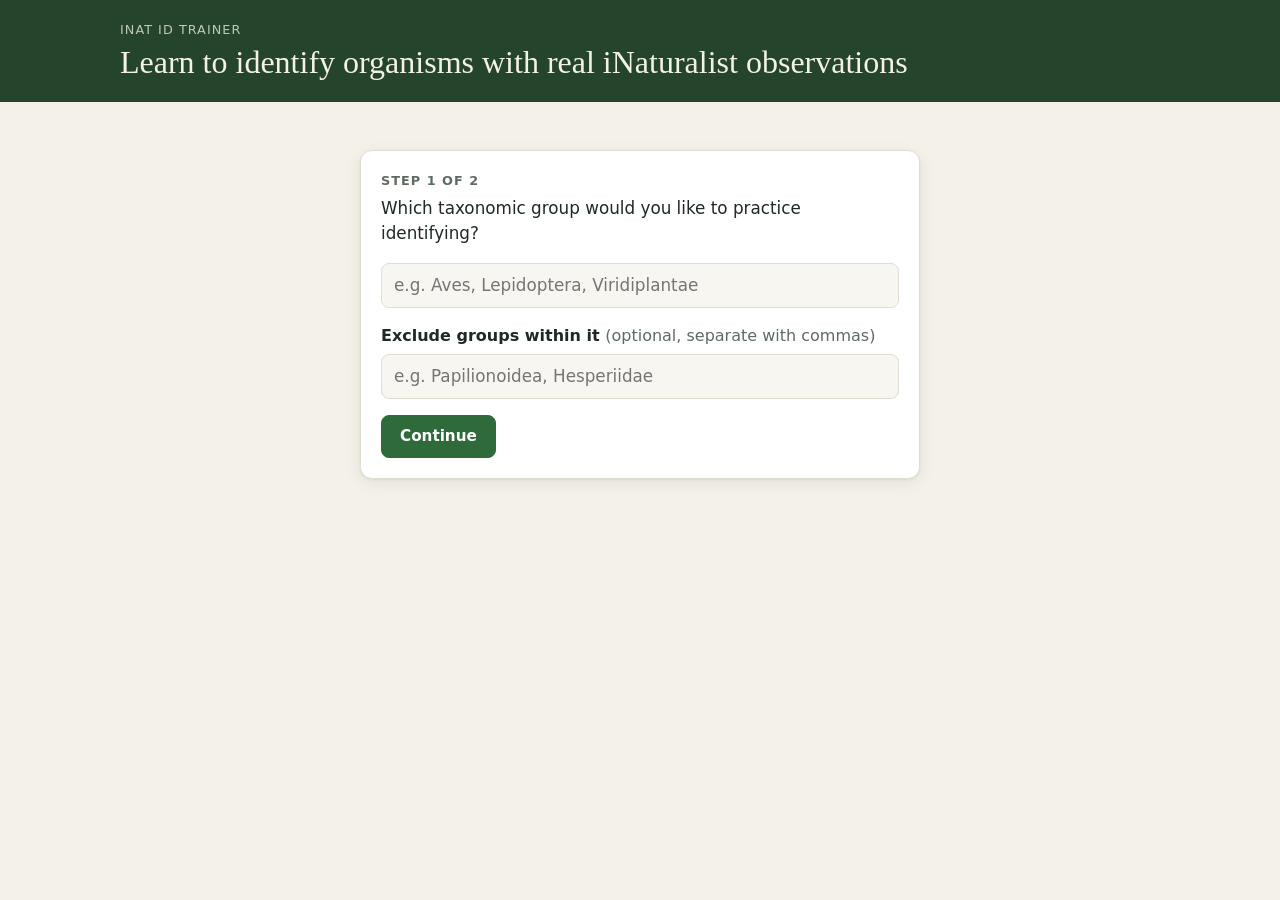
<file: index.html>
<!DOCTYPE html>
<html lang="en">
<head>
    <meta charset="UTF-8">
    <meta name="viewport" content="width=device-width, initial-scale=1.0">
    <title>iNat ID trainer</title>
    <link rel="stylesheet" href="styles.css">
</head><body>
    <header>
        <div>
            <span class="brand">iNat ID trainer</span>
            <h1>Learn to identify organisms with real iNaturalist observations</h1>
        </div>
    </header>
    <main>
        <section class="card start-card">
            <div id="taxon-step">
                <div class="step-label">Step 1 of 2</div>
                <p><label for="taxonomic-group">Which taxonomic group would you like to practice identifying?</label></p>
                <input type="text" id="taxonomic-group" name="taxonomic-group" placeholder="e.g. Aves, Lepidoptera, Viridiplantae">
                <label class="field-label" for="exclude">Exclude groups within it <span class="optional">(optional, separate with commas)</span></label>
                <input type="text" id="exclude" name="exclude" placeholder="e.g. Papilionoidea, Hesperiidae">
                <div class="button-row">
                    <button id="taxon-continue" class="primary">Continue</button>
                </div>
            </div>

            <div id="region-step" style="display:none;">
                <div class="step-label">Step 2 of 2</div>
                <p><label for="region">Which geographic region do you want to train for?</label></p>
                <div class="suggest-wrap">
                    <input type="text" id="region" name="region" placeholder="e.g. Spain, Catalonia, California, Europe">
                    <ul id="region-suggestions" hidden></ul>
                </div>
                <p class="hint">Pick a place from the suggestions. Leave empty to train on observations from anywhere.</p>
                <label class="field-label" for="lifestage">Life stage <span class="optional">(optional)</span></label>
                <select id="lifestage" name="lifestage">
                    <option value="">Any life stage</option>
                </select>
                <p class="hint">Filtering by life stage only includes observations where someone has annotated the life stage, so fewer observations will be available.</p>
                <div class="button-row">
                    <button id="region-continue" class="primary">Start training</button>
                    <button id="region-back">Back</button>
                </div>
            </div>
        </section>
    </main>

    <script src="suggest.js"></script>
    <script src="places.js"></script>
    <script>
        const taxonContinue = document.getElementById('taxon-continue');
        const regionContinue = document.getElementById('region-continue');
        const regionBack = document.getElementById('region-back');

        const taxonStep = document.getElementById('taxon-step');
        const regionStep = document.getElementById('region-step');

        // Fill the life stage menu with the stages iNaturalist allows for the chosen group
        // (e.g. no "Nymph" for butterflies). If anything fails, only "Any life stage" is offered.
        let lifeStageTerm; // cached Life Stage controlled term
        let lifeStageRequest = 0; // lets a newer call win if the group is changed quickly
        async function populateLifeStages(group) {
            const request = ++lifeStageRequest;
            const select = document.getElementById('lifestage');
            const previous = select.value;
            select.replaceChildren(new Option('Any life stage', ''));
            try {
                if (!lifeStageTerm) {
                    const response = await fetch('https://api.inaturalist.org/v1/controlled_terms');
                    if (!response.ok) throw new Error(`HTTP ${response.status}`);
                    const terms = (await response.json()).results;
                    lifeStageTerm = terms.find(term => term.label === 'Life Stage');
                }
                let lineage = null; // the group's taxon ID and its ancestors' IDs
                if (group) {
                    const response = await fetch(`https://api.inaturalist.org/v1/taxa/autocomplete?q=${encodeURIComponent(group)}&per_page=1`);
                    if (!response.ok) throw new Error(`HTTP ${response.status}`);
                    const match = (await response.json()).results[0];
                    if (match) lineage = [...(match.ancestor_ids || []), match.id];
                }
                if (request !== lifeStageRequest) return;
                for (const value of lifeStageTerm.values) {
                    // A value applies if one of its taxa is the group or one of its ancestors
                    const applies = !lineage || !value.taxon_ids || value.taxon_ids.some(id => lineage.includes(id));
                    if (applies) select.add(new Option(value.label, value.label.toLowerCase()));
                }
                select.value = [...select.options].some(o => o.value === previous) ? previous : '';
            } catch (err) {
                console.warn('Could not load life stages:', err);
            }
        }

        function showStep(step) {
            taxonStep.style.display = step === 'taxon' ? '' : 'none';
            regionStep.style.display = step === 'region' ? '' : 'none';
        }

        taxonContinue.addEventListener('click', function() {
            const group = document.getElementById('taxonomic-group').value.trim();
            populateLifeStages(group);
            showStep('region');
            document.getElementById('region').focus();
        });

        regionBack.addEventListener('click', function() {
            showStep('taxon');
            document.getElementById('taxonomic-group').focus();
        });

        // ---------- Region suggestions ----------

        const regionInput = document.getElementById('region');
        let selectedPlace = null; // { id, name } once the user picks a suggestion

        function choosePlace(place) {
            selectedPlace = { id: place.id, name: place.display_name };
            regionInput.value = place.display_name;
        }

        const regionSuggestions = attachSuggestions(regionInput, document.getElementById('region-suggestions'), {
            search: query => searchPlaces(query),
            renderItem: place => {
                const name = document.createElement('span');
                name.textContent = place.display_name;
                const type = document.createElement('span');
                type.className = 'suggestion-meta';
                type.textContent = placeTypeLabel(place);
                return [name, type];
            },
            onChoose: choosePlace
        });

        regionInput.addEventListener('input', () => {
            selectedPlace = null; // typing again discards an earlier pick
        });

        // Enter with no suggestion highlighted starts training
        regionInput.addEventListener('keydown', event => {
            if (event.key === 'Enter' && !event.defaultPrevented) {
                event.preventDefault();
                regionContinue.click();
            }
        });

        regionContinue.addEventListener('click', function() {
            const group = document.getElementById('taxonomic-group').value.trim();
            const region = document.getElementById('region').value.trim();
            // If a place was typed but not picked, use the top suggestion shown for that text
            const top = regionSuggestions.topFor(region);
            if (region && !selectedPlace && top) choosePlace(top);
            const exclude = document.getElementById('exclude').value.trim();
            const lifeStage = document.getElementById('lifestage').value;
            // Navigate to training.html with taxon, exclusions, region and life stage as query params
            const params = new URLSearchParams();
            if (group) params.append('taxon', group);
            if (exclude) params.append('exclude', exclude);
            if (selectedPlace) {
                params.append('region', selectedPlace.name);
                params.append('place_id', selectedPlace.id);
            } else if (region) {
                params.append('region', region);
            }
            if (lifeStage) params.append('lifestage', lifeStage);
            window.location.href = 'training.html' + (params.toString() ? '?' + params.toString() : '');
        });

        // Pressing Enter in a text box continues to the next step
        document.getElementById('taxonomic-group').addEventListener('keydown', function(event) {
            if (event.key === 'Enter') taxonContinue.click();
        });
        document.getElementById('exclude').addEventListener('keydown', function(event) {
            if (event.key === 'Enter') taxonContinue.click();
        });
    </script>
</body>
</html>
</file>
<file: styles.css>
/* Shared styles for the iNat ID trainer */

:root {
    --bg: #f4f1e8;
    --surface: #ffffff;
    --surface-muted: #f8f6f0;
    --text: #1f2a22;
    --text-muted: #5f6b62;
    --border: #e1ddd0;
    --primary: #2f6b3a;
    --primary-hover: #25562e;
    --primary-text: #ffffff;
    --header-bg: #24452b;
    --header-text: #f4f1e8;
    --photo-bg: #161a17;
    --focus: #e0a526;
    --correct-bg: #e3f1e1;
    --correct-text: #22572b;
    --correct-border: #5aa364;
    --close-bg: #fbf1d9;
    --close-text: #73550f;
    --close-border: #d9a634;
    --wrong-bg: #f8e3df;
    --wrong-text: #8c2f22;
    --wrong-border: #d0644f;
    --shadow: 0 1px 2px rgba(31, 42, 34, 0.06), 0 4px 16px rgba(31, 42, 34, 0.08);
    --radius: 12px;
    --font-body: system-ui, -apple-system, "Segoe UI", Roboto, "Helvetica Neue", Arial, sans-serif;
    --font-display: Georgia, "Iowan Old Style", "Palatino Linotype", Palatino, serif;
}

@media (prefers-color-scheme: dark) {
    :root {
        --bg: #141a16;
        --surface: #1d2520;
        --surface-muted: #232c26;
        --text: #e6ebe4;
        --text-muted: #9caa9f;
        --border: #313c34;
        --primary: #5fae6b;
        --primary-hover: #74c180;
        --primary-text: #0f1a12;
        --header-bg: #1a2e1f;
        --header-text: #e6ebe4;
        --photo-bg: #0b0d0c;
        --correct-bg: #1e3522;
        --correct-text: #a8dcae;
        --close-bg: #3a3018;
        --close-text: #f0d48f;
        --wrong-bg: #3d211d;
        --wrong-text: #f2aea2;
        --shadow: 0 1px 2px rgba(0, 0, 0, 0.3), 0 4px 16px rgba(0, 0, 0, 0.3);
    }
}

* {
    box-sizing: border-box;
}

body {
    margin: 0;
    background: var(--bg);
    color: var(--text);
    font-family: var(--font-body);
    font-size: 16px;
    line-height: 1.5;
}

a {
    color: var(--primary);
}

h1 {
    font-family: var(--font-display);
    font-weight: normal;
    font-size: clamp(1.4rem, 3vw, 2rem);
    line-height: 1.2;
    margin: 0;
}

/* ---------- Header ---------- */

header {
    background: var(--header-bg);
    color: var(--header-text);
    padding: 20px 16px;
}

header > * {
    max-width: 1040px;
    margin-left: auto;
    margin-right: auto;
}

.brand {
    display: block;
    color: inherit;
    opacity: 0.75;
    font-size: 0.8rem;
    letter-spacing: 0.08em;
    text-transform: uppercase;
    text-decoration: none;
    margin-bottom: 4px;
}

.brand:hover {
    opacity: 1;
}

main {
    max-width: 1040px;
    margin: 0 auto;
    padding: 24px 16px 48px;
}

.card {
    background: var(--surface);
    border: 1px solid var(--border);
    border-radius: var(--radius);
    box-shadow: var(--shadow);
    padding: 20px;
}

/* ---------- Form controls ---------- */

button {
    font: inherit;
    font-size: 0.95rem;
    font-weight: 600;
    border-radius: 8px;
    padding: 9px 18px;
    cursor: pointer;
    border: 1px solid var(--border);
    background: var(--surface);
    color: var(--text);
    transition: background-color 0.15s, border-color 0.15s, transform 0.05s;
}

button:hover:not(:disabled) {
    border-color: var(--primary);
    color: var(--primary);
}

button:active:not(:disabled) {
    transform: translateY(1px);
}

button:disabled {
    opacity: 0.5;
    cursor: default;
}

button.primary {
    background: var(--primary);
    border-color: var(--primary);
    color: var(--primary-text);
}

button.primary:hover:not(:disabled) {
    background: var(--primary-hover);
    border-color: var(--primary-hover);
    color: var(--primary-text);
}

button:focus-visible,
input:focus-visible,
a:focus-visible {
    outline: 3px solid var(--focus);
    outline-offset: 2px;
}

input[type="text"] {
    font: inherit;
    padding: 9px 12px;
    border: 1px solid var(--border);
    border-radius: 8px;
    background: var(--surface-muted);
    color: var(--text);
    min-width: 0;
}

select {
    font: inherit;
    padding: 9px 12px;
    border: 1px solid var(--border);
    border-radius: 8px;
    background: var(--surface-muted);
    color: var(--text);
}

input[type="text"]:focus,
select:focus {
    border-color: var(--primary);
    background: var(--surface);
}

input[type="text"]:disabled {
    opacity: 0.7;
}

.button-row {
    display: flex;
    flex-wrap: wrap;
    gap: 8px;
}

/* ---------- Start page ---------- */

.start-card {
    max-width: 560px;
    margin: 24px auto 0;
}

.start-card p {
    margin-top: 0;
    font-size: 1.05rem;
}

.start-card input[type="text"],
.start-card select {
    display: block;
    width: 100%;
    margin-bottom: 16px;
    font-size: 1.05rem;
}

.hint {
    color: var(--text-muted);
    font-size: 0.85rem;
    margin: -8px 0 16px;
}

.start-card p.hint {
    font-size: 0.85rem;
}

.field-label {
    display: block;
    font-weight: 600;
    margin-bottom: 6px;
}

.optional {
    color: var(--text-muted);
    font-weight: normal;
}

/* Suggestions dropdown (places on the start page, taxa in the answer box) */
.suggest-wrap {
    position: relative;
}

.suggestions {
    position: absolute;
    top: calc(100% + 4px); /* an input's bottom margin collapses outside .suggest-wrap */
    left: 0;
    right: 0;
    z-index: 10;
    margin: 0;
    padding: 4px;
    list-style: none;
    background: var(--surface);
    border: 1px solid var(--border);
    border-radius: 8px;
    box-shadow: var(--shadow);
    max-height: 320px;
    overflow-y: auto;
}

.suggestions[hidden] {
    display: none;
}

.suggestions li {
    display: flex;
    justify-content: space-between;
    align-items: baseline;
    gap: 12px;
    padding: 8px 10px;
    border-radius: 6px;
    cursor: pointer;
}

.suggestions li:hover {
    background: var(--surface-muted);
    color: var(--primary);
}

.suggestions li[aria-selected="true"] {
    background: var(--primary);
    color: var(--primary-text);
}

.suggestions li[aria-selected="true"] .suggestion-meta {
    color: inherit;
    opacity: 0.85;
}

.suggestion-meta {
    flex-shrink: 0;
    color: var(--text-muted);
    font-size: 0.8rem;
}

.step-label {
    color: var(--text-muted);
    font-size: 0.8rem;
    font-weight: 600;
    letter-spacing: 0.08em;
    text-transform: uppercase;
    margin-bottom: 6px;
}

/* ---------- Training page: status ---------- */

#loading {
    display: flex;
    align-items: center;
    gap: 10px;
    color: var(--text-muted);
    font-style: italic;
    margin: 0 0 16px;
}

#loading::before {
    content: "";
    width: 18px;
    height: 18px;
    border: 2px solid var(--border);
    border-top-color: var(--primary);
    border-radius: 50%;
    animation: spin 0.8s linear infinite;
}

@keyframes spin {
    to { transform: rotate(360deg); }
}

#error {
    color: var(--wrong-text);
    background: var(--wrong-bg);
    border-left: 4px solid var(--wrong-border);
    border-radius: 8px;
    padding: 12px 14px;
    margin-bottom: 16px;
}

/* ---------- Training page: photos and map ---------- */

#specimen {
    flex-wrap: wrap;
    align-items: stretch;
    gap: 20px;
    margin-bottom: 20px;
}

#carousel {
    flex: 3 1 420px;
    min-width: 0;
}

#map-panel {
    flex: 2 1 300px;
    min-width: 0;
}

#carousel-frame {
    position: relative;
    height: 440px;
    background: var(--photo-bg);
    border-radius: var(--radius);
    box-shadow: var(--shadow);
    overflow: hidden;
}

#training-image {
    display: block;
    width: 100%;
    height: 100%;
    object-fit: contain;
}

#carousel-frame button {
    position: absolute;
    top: 50%;
    transform: translateY(-50%);
    width: 44px;
    height: 44px;
    padding: 0;
    border: none;
    border-radius: 50%;
    background: rgba(255, 255, 255, 0.85);
    color: #1f2a22;
    font-size: 1.8rem;
    line-height: 1;
    box-shadow: 0 2px 8px rgba(0, 0, 0, 0.3);
}

#carousel-frame button:hover {
    background: #ffffff;
    color: #1f2a22;
}

#carousel-frame button:active {
    transform: translateY(-50%) scale(0.95);
}

#photo-prev {
    left: 12px;
}

#photo-next {
    right: 12px;
}

#map {
    height: 440px;
    border-radius: var(--radius);
    box-shadow: var(--shadow);
    border: 1px solid var(--border);
}

#photo-counter,
#map-note {
    color: var(--text-muted);
    font-size: 0.875rem;
    margin: 8px 2px 0;
}

/* ---------- Training page: quiz ---------- */

#info {
    color: var(--text-muted);
    font-size: 0.9rem;
    margin: 0 0 16px;
}

#guess-form {
    margin-bottom: 16px;
}

#guess-form label {
    display: block;
    font-weight: 600;
    margin-bottom: 6px;
}

.guess-row {
    display: flex;
    gap: 8px;
}

.guess-row .suggest-wrap {
    flex: 1;
    min-width: 0;
}

.guess-row input[type="text"] {
    width: 100%;
    font-size: 1.05rem;
}

#guess-result {
    border-radius: 8px;
    border-left: 4px solid;
    padding: 12px 14px;
    margin: 0 0 16px;
    font-weight: 600;
}

#guess-result.correct {
    color: var(--correct-text);
    background: var(--correct-bg);
    border-color: var(--correct-border);
}

#guess-result.close {
    color: var(--close-text);
    background: var(--close-bg);
    border-color: var(--close-border);
}

#guess-result.wrong {
    color: var(--wrong-text);
    background: var(--wrong-bg);
    border-color: var(--wrong-border);
}

#species-id {
    font-family: var(--font-display);
    font-size: 1.6rem;
    margin: 0 0 16px;
    padding-bottom: 16px;
    border-bottom: 1px solid var(--border);
}

#species-id strong {
    font-weight: normal;
}

/* ---------- Leaflet tweaks ---------- */

.leaflet-container {
    font-family: var(--font-body);
}

/* ---------- Small screens ---------- */

@media (max-width: 600px) {
    #carousel-frame {
        height: 320px;
    }

    #map {
        height: 300px;
    }

    .card {
        padding: 16px;
    }

    .guess-row {
        flex-direction: column;
    }
}

/* ---------- Zoom viewer ---------- */

#training-image {
    cursor: zoom-in;
}

#carousel-frame #photo-zoom {
    top: 12px;
    right: 12px;
    transform: none;
    width: 38px;
    height: 38px;
    font-size: 1.2rem;
}

#carousel-frame #photo-zoom:active {
    transform: scale(0.95);
}

body.viewer-active {
    overflow: hidden;
}

#viewer {
    position: fixed;
    inset: 0;
    z-index: 2000; /* above Leaflet's controls */
    background: #0b0d0c;
}

#viewer[hidden],
#viewer [hidden] {
    display: none;
}

#viewer-stage {
    position: absolute;
    inset: 0 0 56px;
    overflow: hidden;
}

#viewer-image {
    display: block;
    width: 100%;
    height: 100%;
    object-fit: contain;
    cursor: grab;
    user-select: none;
    touch-action: none;
}

#viewer-image:active {
    cursor: grabbing;
}

#viewer button {
    border: none;
    background: rgba(255, 255, 255, 0.12);
    color: #f4f1e8;
}

#viewer button:hover:not(:disabled) {
    background: rgba(255, 255, 255, 0.25);
    color: #ffffff;
}

#viewer-toolbar {
    position: absolute;
    left: 0;
    right: 0;
    bottom: 0;
    height: 56px;
    display: flex;
    align-items: center;
    justify-content: flex-end;
    gap: 8px;
    padding: 0 16px;
    color: #c9d1ca;
    font-size: 0.9rem;
}

#viewer-counter {
    margin-right: auto;
}

#viewer-status {
    font-style: italic;
}

#viewer-toolbar button {
    min-width: 40px;
    height: 40px;
    padding: 0 12px;
    font-size: 1.2rem;
}

#viewer-toolbar #viewer-reset {
    font-size: 0.9rem;
}

.viewer-nav {
    position: absolute;
    top: calc(50% - 28px);
    transform: translateY(-50%);
    width: 52px;
    height: 52px;
    padding: 0;
    border-radius: 50%;
    font-size: 2rem;
    line-height: 1;
}

#viewer .viewer-nav {
    background: rgba(0, 0, 0, 0.55);
    color: #ffffff;
    box-shadow: 0 0 0 1px rgba(255, 255, 255, 0.25);
}

#viewer .viewer-nav:hover {
    background: rgba(0, 0, 0, 0.75);
}

#viewer-prev {
    left: 16px;
}

#viewer-next {
    right: 16px;
}

#viewer-help {
    position: absolute;
    top: 12px;
    left: 0;
    right: 0;
    margin: 0;
    text-align: center;
    color: rgba(244, 241, 232, 0.6);
    font-size: 0.8rem;
    pointer-events: none;
}

@media (max-width: 600px) {
    #viewer-help,
    #viewer-status {
        display: none;
    }

    .viewer-nav {
        width: 44px;
        height: 44px;
    }
}
</file>
